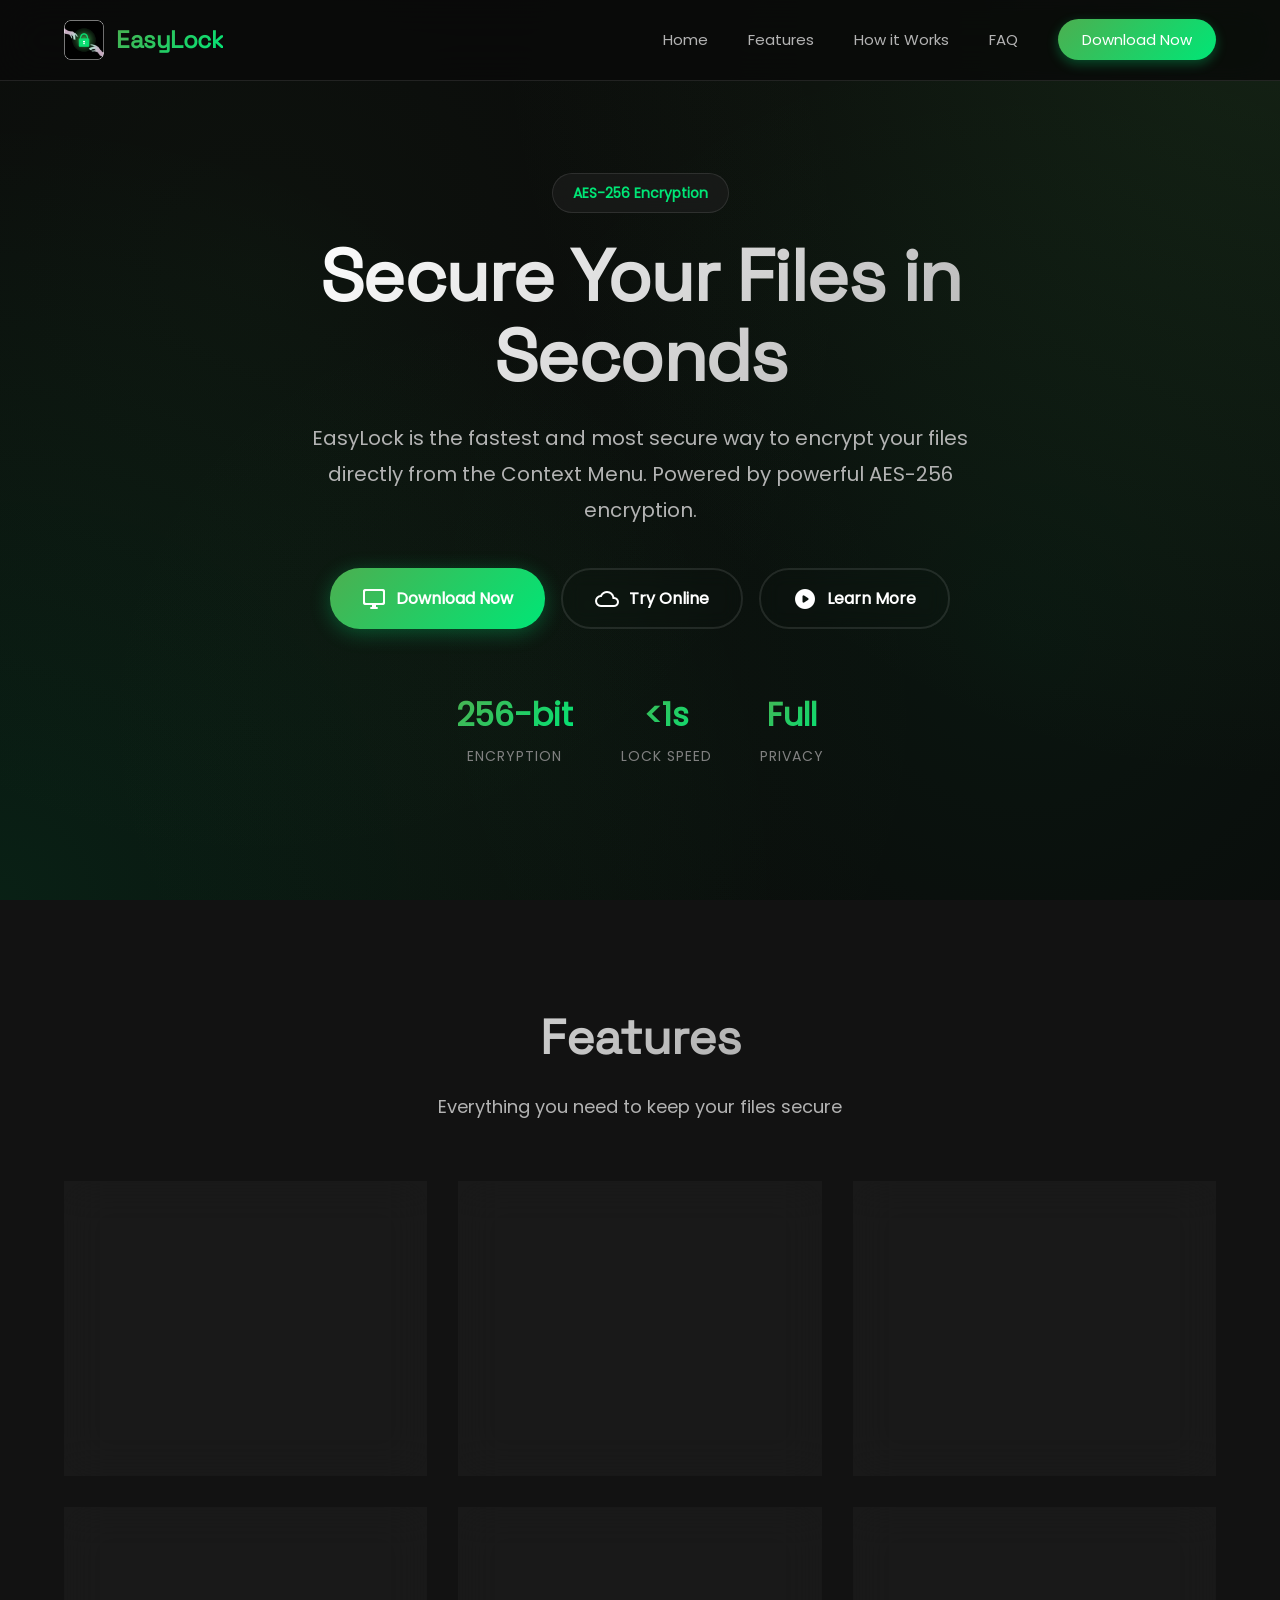
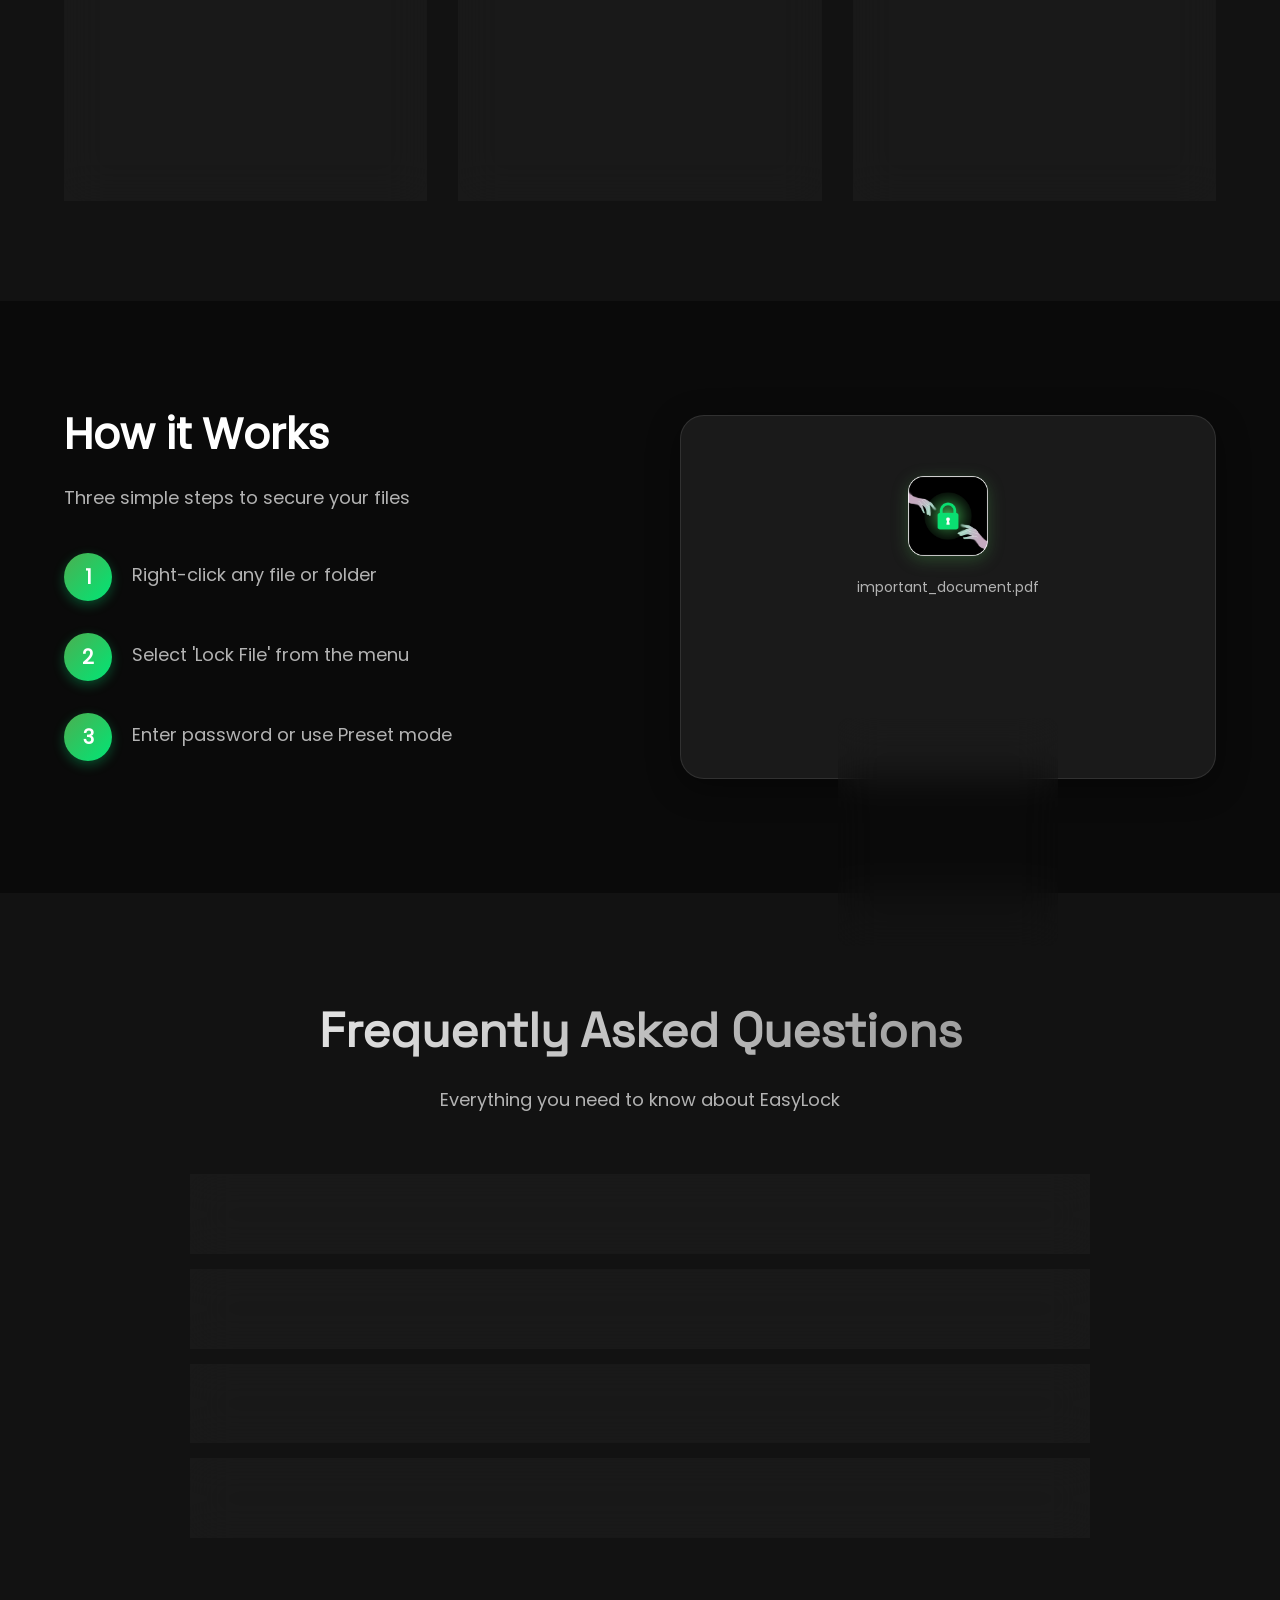
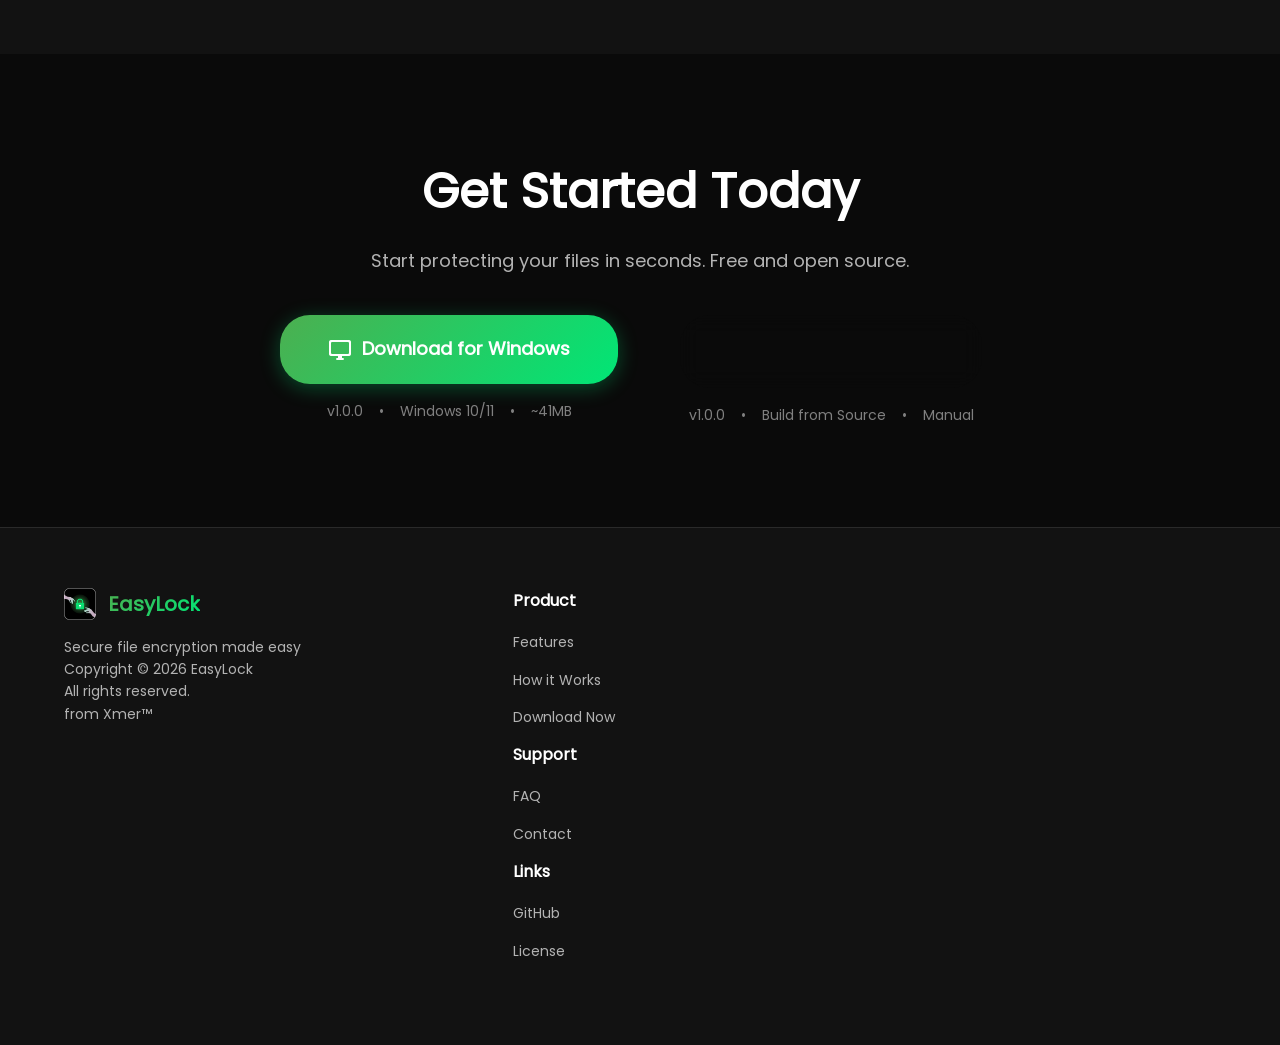
<file: index.html>
<!doctype html>
<html lang="en">

<head>
    <meta charset="UTF-8" />
    <meta name="viewport" content="width=device-width, initial-scale=1.0" />
    <title>EasyLock - Fast & Secure File Encryption | AES-256 Protection</title>
    <meta name="description"
        content="EasyLock provides powerful AES-256 encryption for your files with seamless shell integration. Protect your data in seconds with right-click encryption.">
    <meta name="keywords"
        content="file encryption, AES-256, secure files, Windows encryption, Linux encryption, data protection, file security">
    <meta name="author" content="EasyLock">
    <meta name="robots" content="index, follow">

    <meta property="og:type" content="website">
    <meta property="og:title" content="EasyLock - Fast & Secure File Encryption">
    <meta property="og:description"
        content="Powerful file encryption integrated directly into your system. Secure your files in seconds.">

    <meta property="og:image" content="https://easylock.xmeroriginals.com/assets/logotwo.png">
    <meta property="og:url" content="https://easylock.xmeroriginals.com/">
    <meta property="og:site_name" content="EasyLock">
    <meta property="og:locale" content="en_US">
    <meta property="og:locale:alternate" content="tr_TR">

    <meta name="twitter:card" content="summary_large_image">
    <meta name="twitter:title" content="EasyLock - Fast & Secure File Encryption">
    <meta name="twitter:description"
        content="Powerful file encryption integrated directly into your system. Secure your files in seconds.">
    <meta name="twitter:image" content="https://easylock.xmeroriginals.com/assets/logotwo.png">

    <link rel="canonical" href="https://easylock.xmeroriginals.com/">


    <script type="application/ld+json">
    {
      "@context": "https://schema.org",
      "@type": "SoftwareApplication",
      "name": "EasyLock",
      "operatingSystem": "Windows 10, Windows 11, Linux",
      "applicationCategory": "SecurityApplication",
      "offers": {
        "@type": "Offer",
        "price": "0.00",
        "priceCurrency": "USD"
      },
      "description": "EasyLock provides powerful AES-256 encryption for your files with seamless shell integration.",
      "aggregateRating": {
        "@type": "AggregateRating",
        "ratingValue": "4.9",
        "ratingCount": "120"
      }
    }
    </script>
    <link rel="icon" type="image/x-icon" href="assets/logotwo.png">
    <link rel="stylesheet" href="css/style.css">

</head>

<body>
    <header id="header">
        <div class="container">
            <div class="logo-container">
                <img src="assets/logotwo.png" alt="EasyLock Logo" class="logo-img" />
                <span class="logo-text">EasyLock</span>
            </div>

            <nav class="nav-desktop">
                <ul>
                    <li><a href="#home" data-key="nav_home">Home</a></li>
                    <li><a href="#features" data-key="nav_features">Features</a></li>
                    <li><a href="#how-it-works" data-key="nav_how">How it Works</a></li>
                    <li><a href="#faq" data-key="nav_faq">FAQ</a></li>
                    <li>
                        <a href="#download" class="btn-download-nav" data-key="btn_download">Download Now</a>
                    </li>
                </ul>
            </nav>

            <button class="mobile-menu-toggle" aria-label="Toggle menu">
                <span></span>
                <span></span>
                <span></span>
            </button>
        </div>
    </header>

    <div class="mobile-menu-overlay">
        <nav class="mobile-nav">
            <ul>
                <li><a href="#home" data-key="nav_home">Home</a></li>
                <li><a href="#features" data-key="nav_features">Features</a></li>
                <li><a href="#how-it-works" data-key="nav_how">How it Works</a></li>
                <li><a href="#faq" data-key="nav_faq">FAQ</a></li>
                <li>
                    <a href="#download" class="btn-download-mobile" data-key="btn_download">Download Now</a>
                </li>
            </ul>
        </nav>
    </div>

    <section id="home" class="hero">
        <div class="particles-bg"></div>
        <div class="hero-content">
            <div class="hero-badge" data-key="hero_badge">AES-256 Encryption</div>
            <h1 data-key="hero_title">Secure Your Files in Seconds</h1>
            <p data-key="hero_desc">EasyLock is the fastest and most secure way to encrypt your files directly from the
                Context Menu. Powered by AES-256 encryption.</p>
            <div class="hero-buttons">
                <a href="#download" class="btn btn-primary">
                    <i class="material-icons">desktop_windows</i>
                    <span data-key="btn_download">Download Now</span>
                </a>
                <a href="try/index.html" class="btn btn-secondary">
                    <i class="material-icons">cloud_queue</i>
                    <span data-key="btn_try">Try Online</span>
                </a>
                <a href="#features" class="btn btn-secondary">
                    <i class="material-icons">play_circle</i>
                    <span data-key="btn_learn">Learn More</span>
                </a>
            </div>
            <div class="hero-stats">
                <div class="stat-item">
                    <div class="stat-number">256-bit</div>
                    <div class="stat-label" data-key="stat_encryption">Encryption</div>
                </div>
                <div class="stat-item">
                    <div class="stat-number">&lt;1s</div>
                    <div class="stat-label" data-key="stat_speed">Lock Speed</div>
                </div>
                <div class="stat-item">
                    <div class="stat-number" data-key="stat_full">Full</div>
                    <div class="stat-label" data-key="stat_private">Privacy</div>
                </div>
            </div>
        </div>
    </section>

    <section id="features" class="features">
        <div class="container">
            <h2 class="section-title" data-key="nav_features">Features</h2>
            <p class="section-subtitle" data-key="features_subtitle">
                Everything you need to keep your files secure
            </p>
            <div class="features-grid">
                <div class="feature-card">
                    <div class="feature-icon"><i class="material-icons">bolt</i></div>
                    <h3 data-key="feat_fast_title">Lightning Fast</h3>
                    <p data-key="feat_fast_desc">
                        Optimized performance ensures your files are encrypted instantly
                        without lag.
                    </p>
                </div>
                <div class="feature-card">
                    <div class="feature-icon"><i class="material-icons">shield</i></div>
                    <h3 data-key="feat_secure_title">AES-256 Security</h3>
                    <p data-key="feat_secure_desc">
                        Powerful encryption keeps your data safe from prying eyes.
                        Your keys, your data.
                    </p>
                </div>
                <div class="feature-card">
                    <div class="feature-icon"><i class="material-icons">mouse</i></div>
                    <h3 data-key="feat_easy_title">Easy Integration</h3>
                    <p data-key="feat_easy_desc">
                        Seamlessly integrated into your system shell. Just right-click to
                        encrypt.
                    </p>
                </div>
                <div class="feature-card">
                    <div class="feature-icon">
                        <i class="material-icons">auto_fix_high</i>
                    </div>
                    <h3 data-key="feat_smart_title">Smart Lock</h3>
                    <p data-key="feat_smart_desc">
                        Hold Meta (Win/Cmd) key to instantly lock/unlock using your preset
                        password.
                    </p>
                </div>
                <div class="feature-card">
                    <div class="feature-icon"><i class="material-icons">key</i></div>
                    <h3 data-key="feat_password_title">Secure Storage</h3>
                    <p data-key="feat_password_desc">
                        Passwords stored using OS-native secure storage. Never stored in
                        plain text.
                    </p>
                </div>
                <div class="feature-card">
                    <div class="feature-icon">
                        <i class="material-icons">rocket_launch</i>
                    </div>
                    <h3 data-key="feat_startup_title">Auto-Start</h3>
                    <p data-key="feat_startup_desc">
                        Runs quietly in system tray. Always ready when you need it.
                    </p>
                </div>
            </div>
        </div>
    </section>

    <section id="how-it-works" class="showcase">
        <div class="container">
            <div class="showcase-content">
                <div class="showcase-text">
                    <h2 data-key="showcase_title">How it Works</h2>
                    <p class="showcase-desc" data-key="showcase_desc">
                        Three simple steps to secure your files
                    </p>
                    <ul class="steps-list">
                        <li>
                            <div class="step-number">1</div>
                            <div class="step-content">
                                <span data-key="step_1">Right-click any file or folder</span>
                            </div>
                        </li>
                        <li>
                            <div class="step-number">2</div>
                            <div class="step-content">
                                <span data-key="step_2">Select 'Lock File' from the menu</span>
                            </div>
                        </li>
                        <li>
                            <div class="step-number">3</div>
                            <div class="step-content">
                                <span data-key="step_3">Enter password or use Preset mode</span>
                            </div>
                        </li>
                    </ul>
                </div>
                <div class="showcase-visual">
                    <div class="context-menu-demo">
                        <div class="file-icon">
                            <img src="assets/logotwo.png" alt="EasyLock" class="demo-logo" />
                            <div class="file-name">important_document.pdf</div>
                        </div>
                        <div class="context-menu">
                            <div class="menu-item">
                                <i class="material-icons">folder_open</i> Open
                            </div>
                            <div class="menu-divider"></div>
                            <div class="menu-item highlight">
                                <i class="material-icons">lock</i> Lock File
                            </div>
                            <div class="menu-item">
                                <i class="material-icons">lock_open</i> Unlock File
                            </div>
                            <div class="menu-divider"></div>
                            <div class="menu-item">
                                <i class="material-icons">settings</i> Properties
                            </div>
                        </div>
                    </div>
                </div>
            </div>
        </div>
    </section>

    <section id="faq" class="faq">
        <div class="container">
            <h2 class="section-title" data-key="faq_title">
                Frequently Asked Questions
            </h2>
            <p class="section-subtitle" data-key="faq_subtitle">
                Everything you need to know about EasyLock
            </p>
            <div class="faq-grid">
                <div class="faq-item">
                    <div class="faq-question">
                        <h3 data-key="faq_q1">Is my data safe?</h3>
                        <i class="material-icons">expand_more</i>
                    </div>
                    <div class="faq-answer">
                        <p data-key="faq_a1">
                            Yes! EasyLock uses AES-256 GCM encryption. Your passwords are
                            stored securely using OS-native secure APIs.
                        </p>
                    </div>
                </div>
                <div class="faq-item">
                    <div class="faq-question">
                        <h3 data-key="faq_q2">What if I forget my password?</h3>
                        <i class="material-icons">expand_more</i>
                    </div>
                    <div class="faq-answer">
                        <p data-key="faq_a2">
                            Encrypted files cannot be recovered without the correct
                            password. This ensures maximum security. We recommend using a
                            password manager.
                        </p>
                    </div>
                </div>
                <div class="faq-item">
                    <div class="faq-question">
                        <h3 data-key="faq_q3">Which platforms are supported?</h3>
                        <i class="material-icons">expand_more</i>
                    </div>
                    <div class="faq-answer">
                        <p data-key="faq_a3">
                            EasyLock is compatible with Windows 10/11 and Linux (Ubuntu
                            20.04+). It integrates seamlessly with system file managers.
                        </p>
                    </div>
                </div>
                <div class="faq-item">
                    <div class="faq-question">
                        <h3 data-key="faq_q4">How fast is the encryption?</h3>
                        <i class="material-icons">expand_more</i>
                    </div>
                    <div class="faq-answer">
                        <p data-key="faq_a4">
                            EasyLock is optimized for speed. Most common files encrypt in
                            under a second on modern systems.
                        </p>
                    </div>
                </div>
            </div>
        </div>
    </section>

    <section id="download" class="download">
        <div class="container">
            <div class="download-content">
                <h2 data-key="download_title">Get Started Today</h2>
                <p data-key="download_desc">
                    Start protecting your files in seconds. Free and open source.
                </p>

                <div class="download-buttons">
                    <div class="download-option">
                        <a href="https://github.com/xmeroriginals/easylock/releases/tag/v1.0.0"
                            class="btn btn-primary btn-large">
                            <i class="material-icons">desktop_windows</i>
                            <span data-key="btn_download_windows">Download for Windows</span>
                        </a>
                        <div class="download-info">
                            <span class="version">v1.0.0</span>
                            <span class="separator">•</span>
                            <span class="compatible">Windows 10/11</span>
                            <span class="separator">•</span>
                            <span class="size">~41MB</span>
                        </div>
                    </div>

                    <div class="download-option">
                        <a href="https://github.com/xmeroriginals/easylock/blob/v1.0.0/README.md"
                            class="btn btn-secondary btn-large">
                            <i class="material-icons">laptop</i>
                            <span data-key="btn_download_linux">Download for Linux</span>
                        </a>
                        <div class="download-info">
                            <span class="version">v1.0.0</span>
                            <span class="separator">•</span>
                            <span class="compatible">Build from Source</span>
                            <span class="separator">•</span>
                            <span class="size">Manual</span>
                        </div>
                    </div>
                </div>
            </div>
        </div>
    </section>

    <footer>
        <div class="container">
            <div class="footer-content">
                <div class="footer-brand">
                    <div class="footer-logo">
                        <img src="assets/logotwo.png" alt="EasyLock Logo" class="footer-logo-img" />
                        <span>EasyLock</span>
                    </div>
                    <p class="footer-tagline" data-key="footer_tagline">
                        Secure file encryption made easy
                    </p>
                    <p class="footer-tagline">Copyright © 2026 EasyLock</p>
                    <p class="footer-tagline">All rights reserved.</p>
                    <p class="footer-tagline">from Xmer™</p>
                </div>
                <div class="footer-links">
                    <div class="footer-column">
                        <h4 data-key="footer_product">Product</h4>
                        <ul>
                            <li>
                                <a href="#features" data-key="nav_features">Features</a>
                            </li>
                            <li>
                                <a href="#how-it-works" data-key="nav_how">How it Works</a>
                            </li>
                            <li>
                                <a href="#download" data-key="btn_download">Download</a>
                            </li>
                        </ul>
                    </div>
                    <div class="footer-column">
                        <h4 data-key="footer_support">Support</h4>
                        <ul>
                            <li><a href="#faq" data-key="nav_faq">FAQ</a></li>
                            <li>
                                <a href="https://xmeroriginals.com/#contact" data-key="footer_contact">Contact</a>
                            </li>
                        </ul>
                    </div>
                    <div class="footer-column">
                        <h4 data-key="footer_legal">Links</h4>
                        <ul>
                            <li>
                                <a href="https://github.com/xmeroriginals/easylock">GitHub</a>
                            </li>
                            <li>
                                <a href="https://raw.githubusercontent.com/xmeroriginals/easylock/refs/heads/main/LICENSE"
                                    data-key="footer_license">License</a>
                            </li>
                        </ul>
                    </div>
                </div>
            </div>
        </div>
    </footer>

    <script src="js/script.js"></script>
</body>

</html>
</file>
<file: css/style.css>
:root {
  --primary-color: #4caf50;
  --primary-dark: #2e7d32;
  --primary-light: #81c784;
  --accent-color: #00e676;
  --accent-glow: rgba(0, 230, 118, 0.3);
  --bg-color: #0a0a0a;
  --bg-secondary: #121212;
  --surface-color: #1a1a1a;
  --surface-elevated: #1e1e1e;
  --text-primary: #ffffff;
  --text-secondary: #b3b3b3;
  --text-tertiary: #808080;
  --glass-bg: rgba(30, 30, 30, 0.6);
  --glass-border: rgba(255, 255, 255, 0.1);
  --glass-shadow: 0 8px 32px rgba(0, 0, 0, 0.4);
  --gradient-primary: linear-gradient(
    135deg,
    var(--primary-color),
    var(--accent-color)
  );
  --gradient-secondary: linear-gradient(135deg, #4caf50, #2e7d32);
  --gradient-hero:
    radial-gradient(
      circle at top right,
      rgba(76, 175, 80, 0.15),
      transparent 50%
    ),
    radial-gradient(
      circle at bottom left,
      rgba(0, 230, 118, 0.1),
      transparent 50%
    );

  --container-width: 1200px;
  --section-padding: 100px;
  --border-radius: 16px;
  --border-radius-lg: 24px;
  --transition-fast: 0.2s ease;
  --transition-normal: 0.3s ease;
  --transition-slow: 0.5s ease;
}

@font-face {
  font-family: "Poppins";
  src: url("../resources/fonts/Poppins-Regular.ttf") format("truetype");
  font-weight: 400;
  font-style: normal;
}

@font-face {
  font-family: "Space Grotesk";
  src: url("../resources/fonts/SpaceGrotesk-Regular.ttf") format("truetype");
  font-weight: 400;
  font-style: normal;
}

@font-face {
  font-family: "Questrial";
  src: url("../resources/fonts/Questrial-Regular.ttf") format("truetype");
  font-weight: 400;
  font-style: normal;
}

@font-face {
  font-family: "Material Symbols Rounded";
  src: url("../resources/icons/MaterialIconsRound-Regular.otf")
    format("opentype");
  font-weight: normal;
  font-style: normal;
}

.material-icons {
  font-family: "Material Symbols Rounded";
  font-weight: normal;
  font-style: normal;
  font-size: 24px;
  display: inline-block;
  line-height: 1;
  text-transform: none;
  letter-spacing: normal;
  word-wrap: normal;
  white-space: nowrap;
  direction: ltr;
  -webkit-font-smoothing: antialiased;
  text-rendering: optimizeLegibility;
  -moz-osx-font-smoothing: grayscale;
  font-feature-settings: "liga";
}

* {
  margin: 0;
  padding: 0;
  box-sizing: border-box;
}

html {
  scroll-behavior: smooth;
  font-size: 16px;
}

body {
  background-color: var(--bg-color);
  color: var(--text-primary);
  font-family:
    "Poppins",
    "Space Grotesk",
    -apple-system,
    BlinkMacSystemFont,
    "Segoe UI",
    Roboto,
    sans-serif;
  line-height: 1.6;
  overflow-x: hidden;
  -webkit-font-smoothing: antialiased;
  -moz-osx-font-smoothing: grayscale;
}

.container {
  max-width: var(--container-width);
  margin: 0 auto;
  padding: 0 24px;
}

header {
  position: fixed;
  top: 0;
  left: 0;
  width: 100%;
  padding: 20px 0;
  z-index: 1000;
  backdrop-filter: blur(20px) saturate(180%);
  background: rgba(10, 10, 10, 0.85);
  border-bottom: 1px solid var(--glass-border);
  transition: all var(--transition-normal);
}

header.scrolled {
  padding: 12px 0;
  box-shadow: 0 4px 20px rgba(0, 0, 0, 0.5);
}

header .container {
  display: flex;
  justify-content: space-between;
  align-items: center;
}

.logo-container {
  display: flex;
  align-items: center;
  gap: 12px;
  cursor: pointer;
}

.logo-img {
  height: 40px;
  width: auto;
  transition: transform var(--transition-normal);
}

.logo-container:hover .logo-img {
  transform: rotate(-5deg) scale(1.05);
}

.logo-text {
  font-size: 24px;
  font-weight: 800;
  font-family: "Space Grotesk", sans-serif;
  background: var(--gradient-primary);
  -webkit-background-clip: text;
  background-clip: text;
  -webkit-text-fill-color: transparent;
  letter-spacing: -0.5px;
}

.nav-desktop ul {
  display: flex;
  gap: 40px;
  list-style: none;
  align-items: center;
}

.nav-desktop a {
  color: var(--text-secondary);
  text-decoration: none;
  font-weight: 500;
  font-size: 15px;
  transition: color var(--transition-fast);
  position: relative;
}

.nav-desktop a::after {
  content: "";
  position: absolute;
  bottom: -4px;
  left: 0;
  width: 0;
  height: 2px;
  background: var(--gradient-primary);
  transition: width var(--transition-normal);
}

.nav-desktop a:hover {
  color: var(--text-primary);
}

.nav-desktop a:hover::after {
  width: 100%;
}

.btn-download-nav {
  background: var(--gradient-primary);
  padding: 10px 24px;
  border-radius: 24px;
  color: white !important;
  font-weight: 600;
  box-shadow: 0 4px 12px var(--accent-glow);
  transition: all var(--transition-normal);
}

.btn-download-nav::after {
  display: none;
}

.btn-download-nav:hover {
  transform: translateY(-2px);
  box-shadow: 0 6px 20px var(--accent-glow);
}

.mobile-menu-toggle {
  display: none;
  flex-direction: column;
  gap: 5px;
  background: none;
  border: none;
  cursor: pointer;
  padding: 8px;
}

.mobile-menu-toggle span {
  width: 25px;
  height: 2px;
  background: var(--text-primary);
  transition: all var(--transition-normal);
  border-radius: 2px;
}

.mobile-menu-toggle.active span:nth-child(1) {
  transform: rotate(45deg) translate(7px, 7px);
}

.mobile-menu-toggle.active span:nth-child(2) {
  opacity: 0;
}

.mobile-menu-toggle.active span:nth-child(3) {
  transform: rotate(-45deg) translate(6px, -6px);
}

.mobile-menu-overlay {
  position: fixed;
  top: 0;
  left: 0;
  width: 100%;
  height: 100vh;
  background: rgba(10, 10, 10, 0.98);
  backdrop-filter: blur(20px);
  z-index: 999;
  display: flex;
  align-items: center;
  justify-content: center;
  opacity: 0;
  visibility: hidden;
  transition: all var(--transition-slow);
}

.mobile-menu-overlay.active {
  opacity: 1;
  visibility: visible;
}

.mobile-nav ul {
  list-style: none;
  text-align: center;
}

.mobile-nav li {
  margin: 30px 0;
  opacity: 0;
  transform: translateY(20px);
  transition: all var(--transition-slow);
}

.mobile-menu-overlay.active .mobile-nav li {
  opacity: 1;
  transform: translateY(0);
}

.mobile-nav a {
  color: var(--text-primary);
  text-decoration: none;
  font-size: 28px;
  font-weight: 600;
  transition: color var(--transition-fast);
}

.mobile-nav a:hover {
  color: var(--primary-color);
}

.btn-download-mobile {
  display: inline-block;
  background: var(--gradient-primary);
  padding: 16px 40px;
  border-radius: 30px;
  margin-top: 20px;
}

.hero {
  min-height: 100vh;
  display: flex;
  align-items: center;
  justify-content: center;
  position: relative;
  padding: 120px 24px 80px;
  background: var(--gradient-hero);
  overflow: hidden;
}

.particles-bg {
  position: absolute;
  top: 0;
  left: 0;
  width: 100%;
  height: 100%;
  background-image:
    radial-gradient(
      circle at 20% 30%,
      rgba(76, 175, 80, 0.05) 0%,
      transparent 50%
    ),
    radial-gradient(
      circle at 80% 70%,
      rgba(0, 230, 118, 0.05) 0%,
      transparent 50%
    ),
    radial-gradient(
      circle at 40% 80%,
      rgba(76, 175, 80, 0.03) 0%,
      transparent 40%
    );
  animation: particlesFloat 20s ease-in-out infinite;
}

@keyframes particlesFloat {
  0%,
  100% {
    transform: translateY(0) scale(1);
  }

  50% {
    transform: translateY(-20px) scale(1.05);
  }
}

.hero-content {
  max-width: 700px;
  text-align: center;
  position: relative;
  z-index: 1;
  animation: fadeInUp 1s ease-out;
}

@keyframes fadeInUp {
  from {
    opacity: 0;
    transform: translateY(40px);
  }

  to {
    opacity: 1;
    transform: translateY(0);
  }
}

.hero-badge {
  display: inline-block;
  background: var(--glass-bg);
  border: 1px solid var(--glass-border);
  padding: 8px 20px;
  border-radius: 20px;
  font-size: 14px;
  font-weight: 600;
  color: var(--accent-color);
  margin-bottom: 24px;
  backdrop-filter: blur(10px);
}

.hero h1 {
  font-size: clamp(40px, 6vw, 72px);
  font-weight: 900;
  font-family: "Space Grotesk", sans-serif;
  line-height: 1.1;
  margin-bottom: 24px;
  background: linear-gradient(135deg, #ffffff, #b3b3b3);
  -webkit-background-clip: text;
  background-clip: text;
  -webkit-text-fill-color: transparent;
  letter-spacing: -1.5px;
}

.hero p {
  font-size: clamp(16px, 2vw, 20px);
  color: var(--text-secondary);
  margin-bottom: 40px;
  line-height: 1.8;
}

.hero-buttons {
  display: flex;
  gap: 16px;
  justify-content: center;
  flex-wrap: wrap;
  margin-bottom: 60px;
}

.btn {
  display: inline-flex;
  align-items: center;
  gap: 10px;
  padding: 16px 32px;
  border-radius: 30px;
  font-size: 16px;
  font-weight: 600;
  text-decoration: none;
  cursor: pointer;
  transition: all var(--transition-normal);
  border: none;
  white-space: nowrap;
}

.btn-primary {
  background: var(--gradient-primary);
  color: white;
  box-shadow: 0 4px 20px var(--accent-glow);
}

.btn-primary:hover {
  box-shadow: 0 8px 30px var(--accent-glow);
  transform: translateY(-3px);
}

.btn-secondary {
  background: transparent;
  border: 2px solid var(--glass-border);
  color: var(--text-primary);
  backdrop-filter: blur(10px);
}

.btn-secondary:hover {
  border-color: var(--primary-color);
  background: rgba(76, 175, 80, 0.1);
}

.btn-large {
  padding: 20px 48px;
  font-size: 18px;
}

.hero-stats {
  display: flex;
  gap: 48px;
  justify-content: center;
  flex-wrap: wrap;
}

.stat-item {
  text-align: center;
}

.stat-number {
  font-size: 32px;
  font-weight: 800;
  background: var(--gradient-primary);
  -webkit-background-clip: text;
  background-clip: text;
  -webkit-text-fill-color: transparent;
  margin-bottom: 4px;
}

.stat-label {
  font-size: 14px;
  color: var(--text-tertiary);
  text-transform: uppercase;
  letter-spacing: 1px;
}

.features {
  padding: var(--section-padding) 0;
  background: var(--bg-secondary);
}

.section-title {
  text-align: center;
  font-size: clamp(32px, 5vw, 48px);
  font-weight: 800;
  font-family: "Space Grotesk", sans-serif;
  margin-bottom: 16px;
  background: linear-gradient(135deg, #ffffff, #808080);
  -webkit-background-clip: text;
  background-clip: text;
  -webkit-text-fill-color: transparent;
}

.section-subtitle {
  text-align: center;
  font-size: 18px;
  color: var(--text-secondary);
  margin-bottom: 60px;
}

.features-grid {
  display: grid;
  grid-template-columns: repeat(auto-fit, minmax(300px, 1fr));
  gap: 32px;
}

.feature-card {
  background: var(--glass-bg);
  backdrop-filter: blur(20px);
  padding: 40px 32px;
  border-radius: var(--border-radius-lg);
  border: 1px solid var(--glass-border);
  transition: all var(--transition-normal);
  position: relative;
  overflow: hidden;
}

.feature-card::before {
  content: "";
  position: absolute;
  top: 0;
  left: 0;
  width: 100%;
  height: 100%;
  background: var(--gradient-primary);
  opacity: 0;
  transition: opacity var(--transition-normal);
}

.feature-card:hover::before {
  opacity: 0.05;
}

.feature-card:hover {
  transform: translateY(-8px);
  border-color: var(--primary-color);
  box-shadow: 0 12px 40px rgba(76, 175, 80, 0.2);
}

.feature-icon {
  width: 64px;
  height: 64px;
  background: var(--gradient-primary);
  border-radius: 16px;
  display: flex;
  align-items: center;
  justify-content: center;
  margin-bottom: 24px;
  font-size: 28px;
  color: white;
  box-shadow: 0 4px 12px var(--accent-glow);
}

.feature-card h3 {
  font-size: 22px;
  font-weight: 700;
  margin-bottom: 12px;
  color: var(--text-primary);
}

.feature-card p {
  color: var(--text-secondary);
  font-size: 15px;
  line-height: 1.7;
}

.showcase {
  padding: var(--section-padding) 0;
  background: var(--bg-color);
}

.showcase-content {
  display: grid;
  grid-template-columns: 1fr 1fr;
  gap: 80px;
  align-items: center;
}

.showcase-text h2 {
  font-size: clamp(32px, 4vw, 42px);
  font-weight: 800;
  margin-bottom: 16px;
}

.showcase-desc {
  font-size: 18px;
  color: var(--text-secondary);
  margin-bottom: 40px;
}

.steps-list {
  list-style: none;
}

.steps-list li {
  display: flex;
  gap: 20px;
  align-items: flex-start;
  margin-bottom: 32px;
  position: relative;
}

.step-number {
  width: 48px;
  height: 48px;
  background: var(--gradient-primary);
  border-radius: 50%;
  display: flex;
  align-items: center;
  justify-content: center;
  font-size: 20px;
  font-weight: 800;
  flex-shrink: 0;
  box-shadow: 0 4px 12px var(--accent-glow);
}

.step-content {
  flex: 1;
  padding-top: 8px;
  display: flex;
  align-items: center;
  gap: 12px;
}

.check-icon {
  color: var(--accent-color);
  font-size: 20px;
}

.step-content span {
  font-size: 18px;
  color: var(--text-secondary);
}

.showcase-visual {
  background: var(--surface-color);
  border-radius: var(--border-radius-lg);
  padding: 60px 40px;
  border: 1px solid var(--glass-border);
  display: flex;
  align-items: center;
  justify-content: center;
  position: relative;
  box-shadow: var(--glass-shadow);
}

.context-menu-demo {
  position: relative;
}

.file-icon {
  text-align: center;
  margin-bottom: 120px;
}

.demo-logo {
  width: 80px;
  height: 80px;
  margin-bottom: 12px;
  filter: drop-shadow(0 4px 8px rgba(76, 175, 80, 0.3));
}

.file-name {
  font-size: 14px;
  color: var(--text-secondary);
}

.context-menu {
  background: var(--surface-elevated);
  border: 1px solid var(--glass-border);
  border-radius: 12px;
  padding: 8px;
  min-width: 220px;
  box-shadow: 0 8px 32px rgba(0, 0, 0, 0.6);
  backdrop-filter: blur(20px);
  position: absolute;
  top: 100%;
  left: 50%;
  transform: translateX(-50%);
}

.menu-item {
  padding: 12px 16px;
  border-radius: 8px;
  display: flex;
  align-items: center;
  gap: 12px;
  color: var(--text-secondary);
  font-size: 14px;
  cursor: pointer;
  transition: all var(--transition-fast);
}

.menu-item:hover {
  background: rgba(255, 255, 255, 0.05);
  color: var(--text-primary);
}

.menu-item.highlight {
  color: var(--primary-color);
  font-weight: 600;
}

.menu-item.highlight:hover {
  background: rgba(76, 175, 80, 0.1);
}

.menu-divider {
  height: 1px;
  background: var(--glass-border);
  margin: 4px 0;
}

.faq {
  padding: var(--section-padding) 0;
  background: var(--bg-secondary);
}

.faq-grid {
  max-width: 900px;
  margin: 0 auto;
}

.faq-item {
  background: var(--glass-bg);
  backdrop-filter: blur(20px);
  border: 1px solid var(--glass-border);
  border-radius: var(--border-radius);
  margin-bottom: 16px;
  overflow: hidden;
  transition: all var(--transition-normal);
}

.faq-item:hover {
  border-color: var(--primary-color);
}

.faq-question {
  padding: 24px 28px;
  cursor: pointer;
  display: flex;
  justify-content: space-between;
  align-items: center;
  gap: 20px;
  user-select: none;
}

.faq-question h3 {
  font-size: 18px;
  font-weight: 600;
  color: var(--text-primary);
}

.faq-question i {
  color: var(--primary-color);
  transition: transform var(--transition-normal);
}

.faq-item.active .faq-question i {
  transform: rotate(180deg);
}

.faq-answer {
  max-height: 0;
  overflow: hidden;
  transition: all var(--transition-normal);
}

.faq-item.active .faq-answer {
  max-height: 500px;
}

.faq-answer p {
  padding: 0 28px 24px;
  color: var(--text-secondary);
  line-height: 1.7;
}

.download {
  padding: var(--section-padding) 0;
  background: var(--bg-color);
  text-align: center;
}

.download-content h2 {
  font-size: clamp(32px, 5vw, 48px);
  font-weight: 800;
  margin-bottom: 16px;
}

.download-content p {
  font-size: 18px;
  color: var(--text-secondary);
  margin-bottom: 40px;
}

.download-buttons {
  display: grid;
  grid-template-columns: repeat(auto-fit, minmax(280px, 350px));
  gap: 32px;
  justify-content: center;
  margin-top: 40px;
}

.download-option {
  display: flex;
  flex-direction: column;
  align-items: center;
}

.download-info {
  margin-top: 16px;
  color: var(--text-tertiary);
  font-size: 14px;
}

.download-info .separator {
  margin: 0 12px;
}

footer {
  background: var(--bg-secondary);
  border-top: 1px solid var(--glass-border);
  padding: 60px 0 30px;
}

.footer-content {
  display: grid;
  grid-template-columns: 2fr 1fr 1fr 1fr;
  gap: 60px;
  margin-bottom: 40px;
}

.footer-brand {
  max-width: 300px;
}

.footer-logo {
  display: flex;
  align-items: center;
  gap: 12px;
  margin-bottom: 16px;
}

.footer-logo-img {
  width: 32px;
  height: 32px;
}

.footer-logo span {
  font-size: 20px;
  font-weight: 800;
  background: var(--gradient-primary);
  -webkit-background-clip: text;
  background-clip: text;
  -webkit-text-fill-color: transparent;
}

.footer-tagline {
  color: var(--text-secondary);
  font-size: 14px;
  line-height: 1.6;
}

.footer-column h4 {
  font-size: 16px;
  font-weight: 600;
  margin-bottom: 16px;
  color: var(--text-primary);
}

.footer-column ul {
  list-style: none;
}

.footer-column li {
  margin-bottom: 12px;
}

.footer-column a {
  color: var(--text-secondary);
  text-decoration: none;
  font-size: 14px;
  transition: color var(--transition-fast);
}

.footer-column a:hover {
  color: var(--primary-color);
}

.footer-bottom {
  display: flex;
  justify-content: space-between;
  align-items: center;
  padding-top: 30px;
  border-top: 1px solid var(--glass-border);
  flex-wrap: wrap;
  gap: 20px;
}

.footer-bottom p {
  color: var(--text-tertiary);
  font-size: 14px;
}

.social-links {
  display: flex;
  gap: 16px;
}

.social-links a {
  width: 40px;
  height: 40px;
  background: var(--glass-bg);
  border: 1px solid var(--glass-border);
  border-radius: 50%;
  display: flex;
  align-items: center;
  justify-content: center;
  color: var(--text-secondary);
  font-size: 18px;
  transition: all var(--transition-normal);
}

.social-links a:hover {
  background: var(--primary-color);
  border-color: var(--primary-color);
  color: white;
  transform: translateY(-3px);
}

@media (max-width: 1024px) {
  .showcase-content {
    grid-template-columns: 1fr;
    gap: 60px;
  }

  .footer-content {
    grid-template-columns: 1fr 1fr;
    gap: 40px;
  }
}

@media (max-width: 768px) {
  :root {
    --section-padding: 60px;
  }

  .nav-desktop {
    display: none;
  }

  .mobile-menu-toggle {
    display: flex;
  }

  header {
    padding: 16px 0;
  }

  .hero {
    min-height: 90vh;
    padding: 100px 20px 60px;
  }

  .hero-buttons {
    flex-direction: column;
    align-items: stretch;
  }

  .btn {
    justify-content: center;
  }

  .hero-stats {
    gap: 32px;
  }

  .features-grid {
    grid-template-columns: 1fr;
  }

  .showcase-visual {
    padding: 40px 20px 240px;
  }

  .file-icon {
    margin-bottom: 40px;
  }

  .footer-content {
    grid-template-columns: 1fr;
    gap: 40px;
  }

  .footer-bottom {
    flex-direction: column;
    text-align: center;
  }
}

@media (max-width: 480px) {
  .hero h1 {
    font-size: 36px;
  }

  .section-title {
    font-size: 28px;
  }

  .btn {
    padding: 14px 24px;
    font-size: 15px;
  }

  .btn-large {
    padding: 16px 32px;
    font-size: 16px;
  }
}

@keyframes float {
  0%,
  100% {
    transform: translateY(0px);
  }

  50% {
    transform: translateY(-20px);
  }
}

.reveal {
  opacity: 0;
  transform: translateY(30px);
  transition: all 0.8s ease-out;
}

.reveal.active {
  opacity: 1;
  transform: translateY(0);
}

@keyframes pulse {
  0%,
  100% {
    opacity: 1;
  }

  50% {
    opacity: 0.5;
  }
}

::selection {
  background: var(--primary-color);
  color: white;
}

::-moz-selection {
  background: var(--primary-color);
  color: white;
}

::-webkit-scrollbar {
  width: 10px;
}

::-webkit-scrollbar-track {
  background: var(--bg-secondary);
}

::-webkit-scrollbar-thumb {
  background: var(--surface-color);
  border-radius: 5px;
}

::-webkit-scrollbar-thumb:hover {
  background: var(--primary-color);
}
</file>
